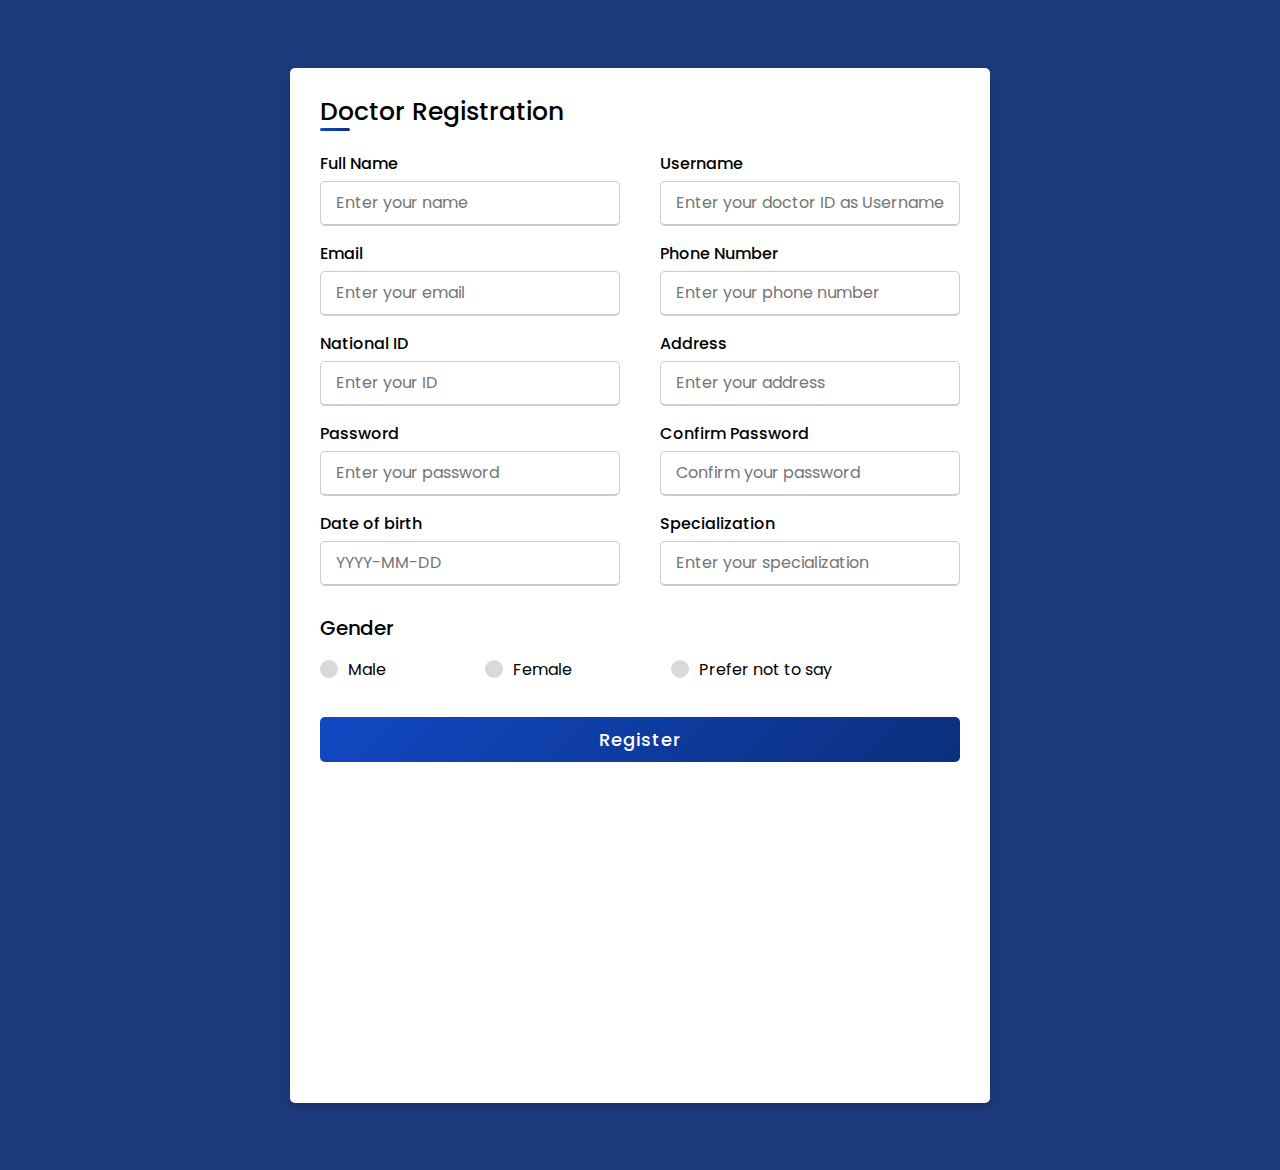
<file: doctor.html>
<!DOCTYPE html>

<html lang="en" dir="ltr">
  <head>
    <meta charset="UTF-8">
    <title> Cloud Computing Fundamentals-CCS212-Mini Project</title>
    <link rel="stylesheet" href="sty.css">
     <meta name="viewport" content="width=device-width, initial-scale=1.0">
   </head>
<body>
  <div class="container">
    <div class="title">Doctor Registration</div>
    <div class="content">
      <form action="#">
        <div class="user-details">

          <div class="input-box">
            <span class="details">Full Name</span>
            <input type="text" placeholder="Enter your name" required>
          </div>

          <div class="input-box">
            <span class="details">Username</span>
            <input type="text" placeholder="Enter your doctor ID as Username" required>
          </div>

          <div class="input-box">
            <span class="details">Email</span>
            <input type="text" placeholder="Enter your email" required>
          </div>

          <div class="input-box">
            <span class="details">Phone Number</span>
            <input type="text" placeholder="Enter your phone number" required>
          </div>

          <div class="input-box">
            <span class="details">National ID </span>
            <input type="text" placeholder="Enter your ID" required>
          </div>

          <div class="input-box">
            <span class="details">Address </span>
            <input type="text" placeholder="Enter your address" required>
          </div>

          <div class="input-box">
            <span class="details">Password</span>
            <input type="text" placeholder="Enter your password" required>
          </div>

          <div class="input-box">
            <span class="details">Confirm Password</span>
            <input type="text" placeholder="Confirm your password" required>
          </div>
        
         
          <div class="input-box">
            <span class="details">Date of birth</span>
            <input type="text" placeholder="YYYY-MM-DD" required>
          </div>

          <div class="input-box">
            <span class="details">Specialization</span>
            <input type="text" placeholder="Enter your specialization " required>
          </div>
        
        
        </div>
        <div class="gender-details">
          <input type="radio" name="gender" id="dot-1">
          <input type="radio" name="gender" id="dot-2">
          <input type="radio" name="gender" id="dot-3">
          <span class="gender-title">Gender</span>
          <div class="category">
            <label for="dot-1">
            <span class="dot one"></span>
            <span class="gender">Male</span>
          </label>
          <label for="dot-2">
            <span class="dot two"></span>
            <span class="gender">Female</span>
          </label>
          <label for="dot-3">
            <span class="dot three"></span>
            <span class="gender">Prefer not to say</span>
            </label>
          </div>


        </div>

        <div class="button">
          <input type="submit" onclick="location.href='thankyou.html';" value="Register">
          
        </div>

      </div> 
      </form>
    </div>
  </div>

</body>
</html>
</file>
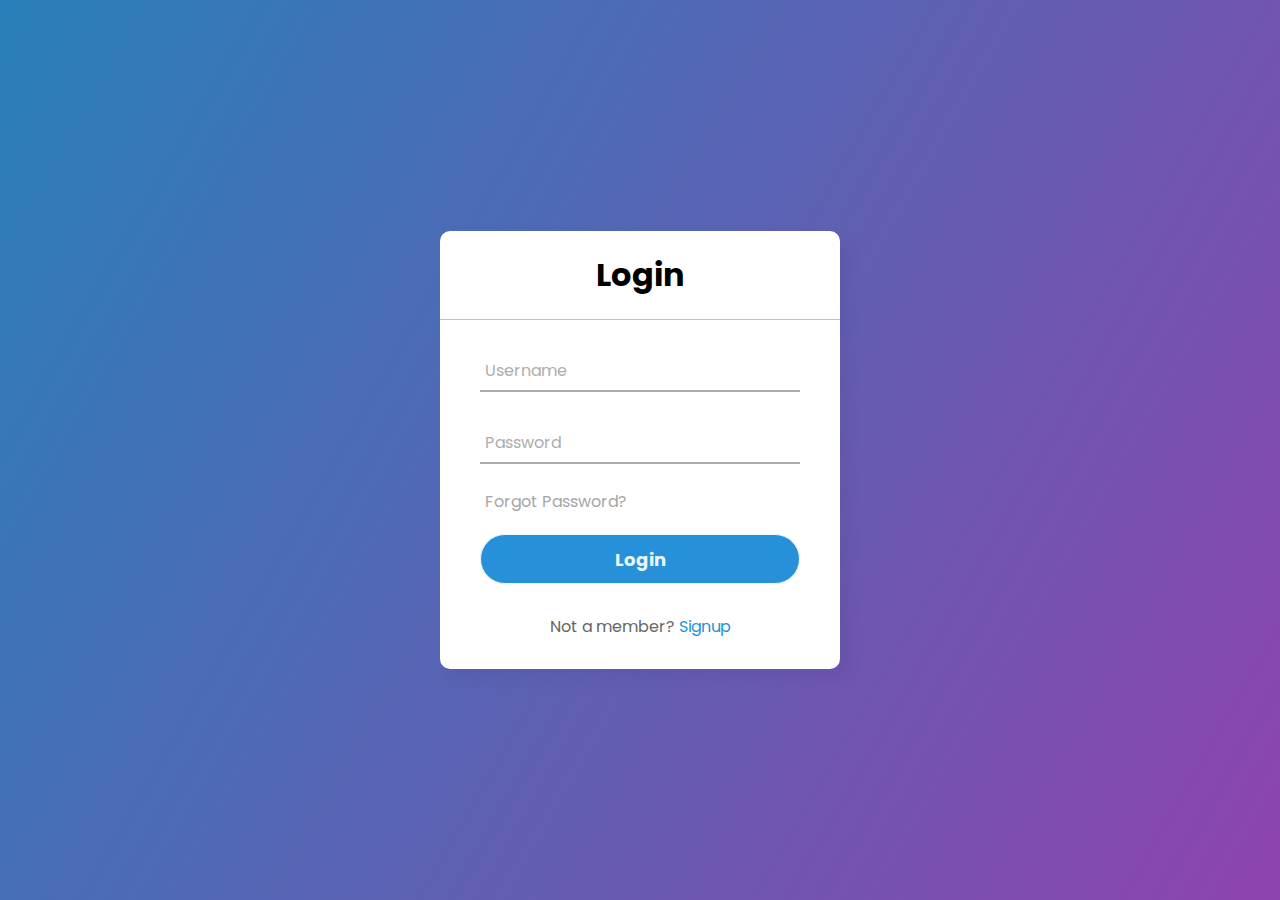
<file: logdoctor.html>
<!DOCTYPE html>
<html lang="en" dir="ltr">
  <head>
    <meta charset="utf-8">
    <title>Cloud Computing Fundamentals-CCS212-Mini Project</title>
    <link rel="stylesheet" href="stlogdoctor.css">
  </head>
  <body>
    <div class="center">
      <h1>Login</h1>
      <form method="post">
        <div class="txt_field">
          <input type="text" required>
          <span></span>
          <label>Username</label>
        </div>
        <div class="txt_field">
          <input type="password" required>
          <span></span>
          <label>Password</label>
        </div>
        <div class="pass">Forgot Password?</div>
        <input type="submit" value="Login">
        <div class="signup_link">
          Not a member? <a href="doctor.html">Signup</a>
        </div>
      </form>
    </div>

  </body>
</html>
</file>
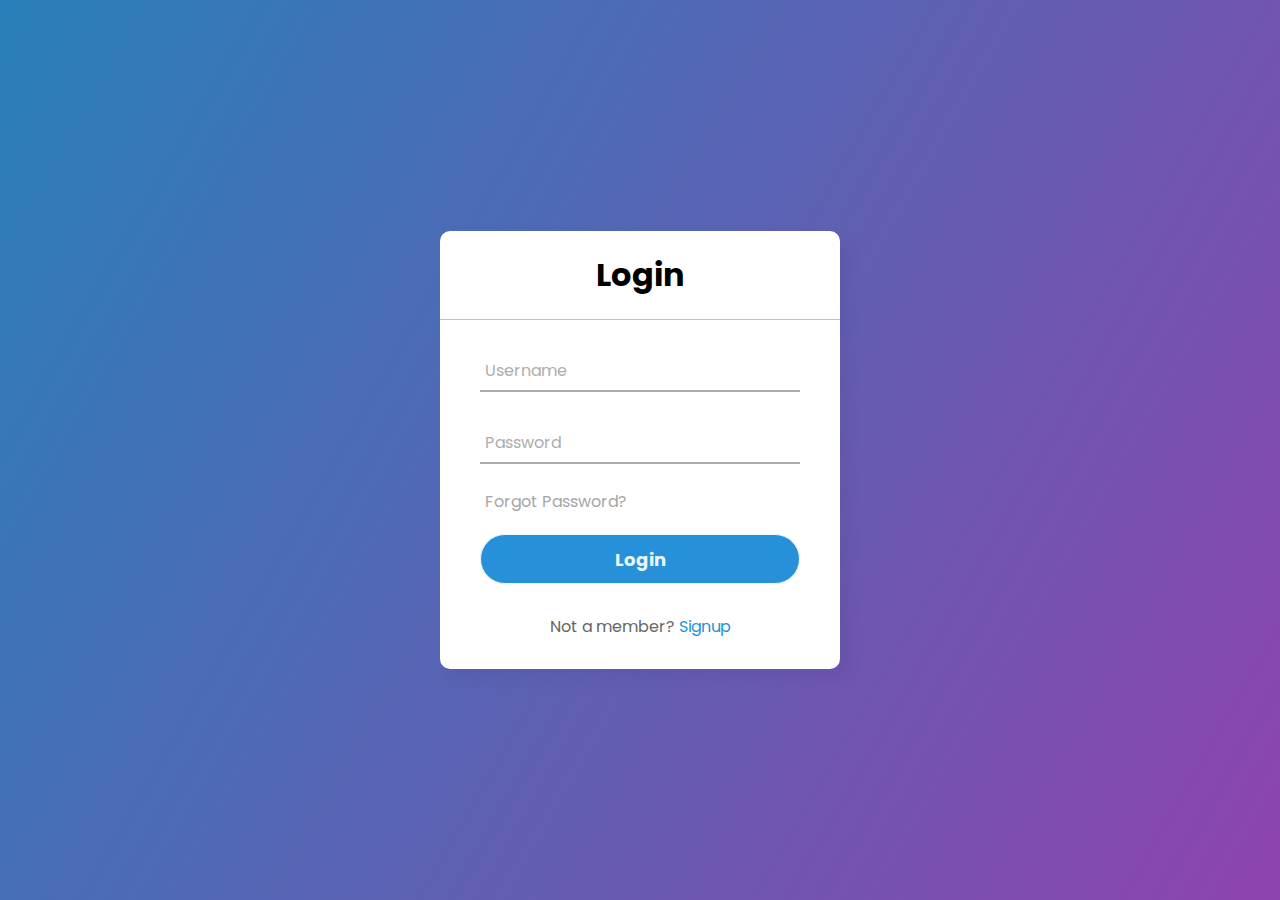
<file: logpatient.html>
<!DOCTYPE html>
<html lang="en" dir="ltr">
  <head>
    <meta charset="utf-8">
    <title>Cloud Computing Fundamentals-CCS212-Mini Project</title>
    <link rel="stylesheet" href="stlogpatient.css">
  </head>
  <body>
    <div class="center">
      <h1>Login</h1>
      <form method="post">
        <div class="txt_field">
          <input type="text" required>
          <span></span>
          <label>Username</label>
        </div>
        <div class="txt_field">
          <input type="password" required>
          <span></span>
          <label>Password</label>
        </div>
        <div class="pass">Forgot Password?</div>
        <input type="submit" value="Login">
        <div class="signup_link">
          Not a member? <a href="patient.html">Signup</a>
        </div>
      </form>
    </div>

  </body>
</html>
</file>
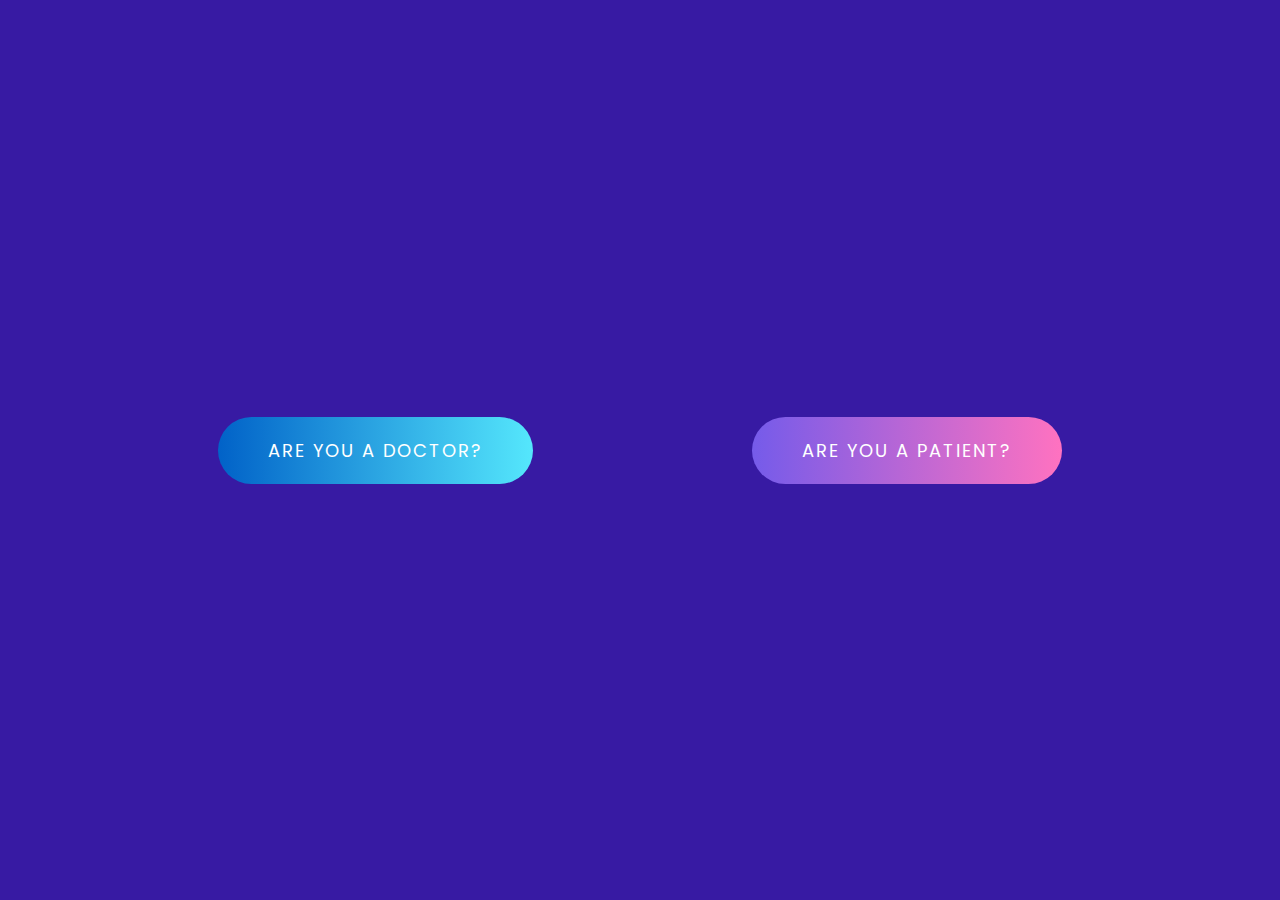
<file: search.html>
<!DOCTYPE html>
<html lang="en">

<head>
    <meta charset="UTF-8">
    <meta name="viewport" content="width=device-width, initial-scale=1.0">
    <link rel="stylesheet" href="./stsearch.css">
    <title>Cloud Computing Fundamentals-CCS212-Mini Project</title>
</head>

<body>

    <a href="logdoctor.html">Are You A Doctor?</a>
    <a href="logpatient.html">Are You A Patient?</a>

    <script src="./app.js"></script>
</body>

</html>
</file>
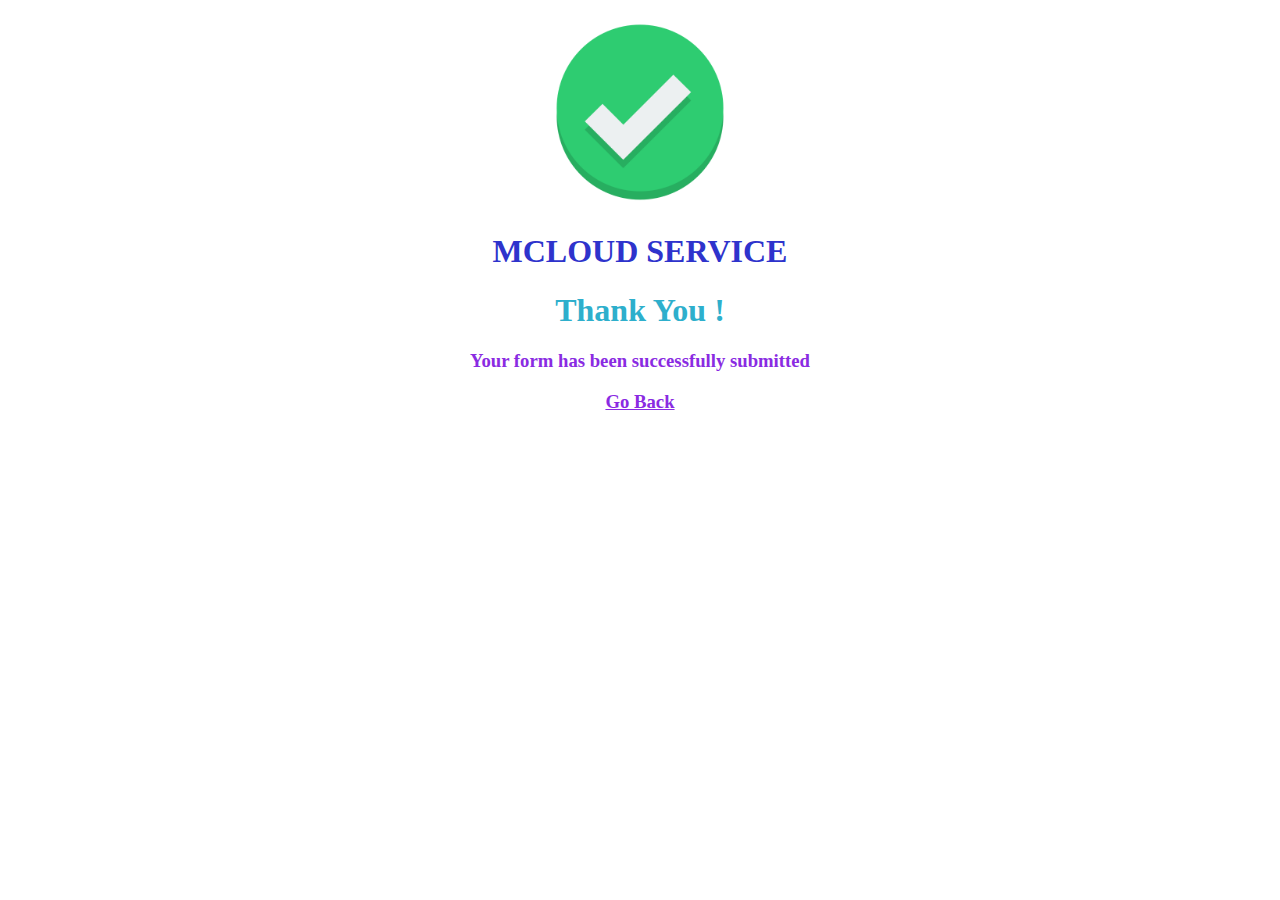
<file: thankyou.html>
<!DOCTYPE html>
<html lang="en">
<head>
    <meta charset="UTF-8">
    <meta name="viewport" content="width=device-width, initial-scale=1.0">
    <title>Cloud Computing Fundamentals-CCS212-Mini Project</title>
</head>
<body>
    <center>
        <img src="./images/tick mark.png" alt="Tick Mark Green" width="200px" height="200px">
        <h1 style="color: hsl(238, 63%, 49%);">MCLOUD SERVICE</h1>
        <h1 style="color: hsl(191, 63%, 49%);">Thank You !</h1>
        <h3 style="color: blueviolet;">Your form has been successfully submitted</h3>
        <h3><a style="color: blueviolet;" href="./index.html">Go Back</a></h3>
    </center>
</body>
</html>
</file>
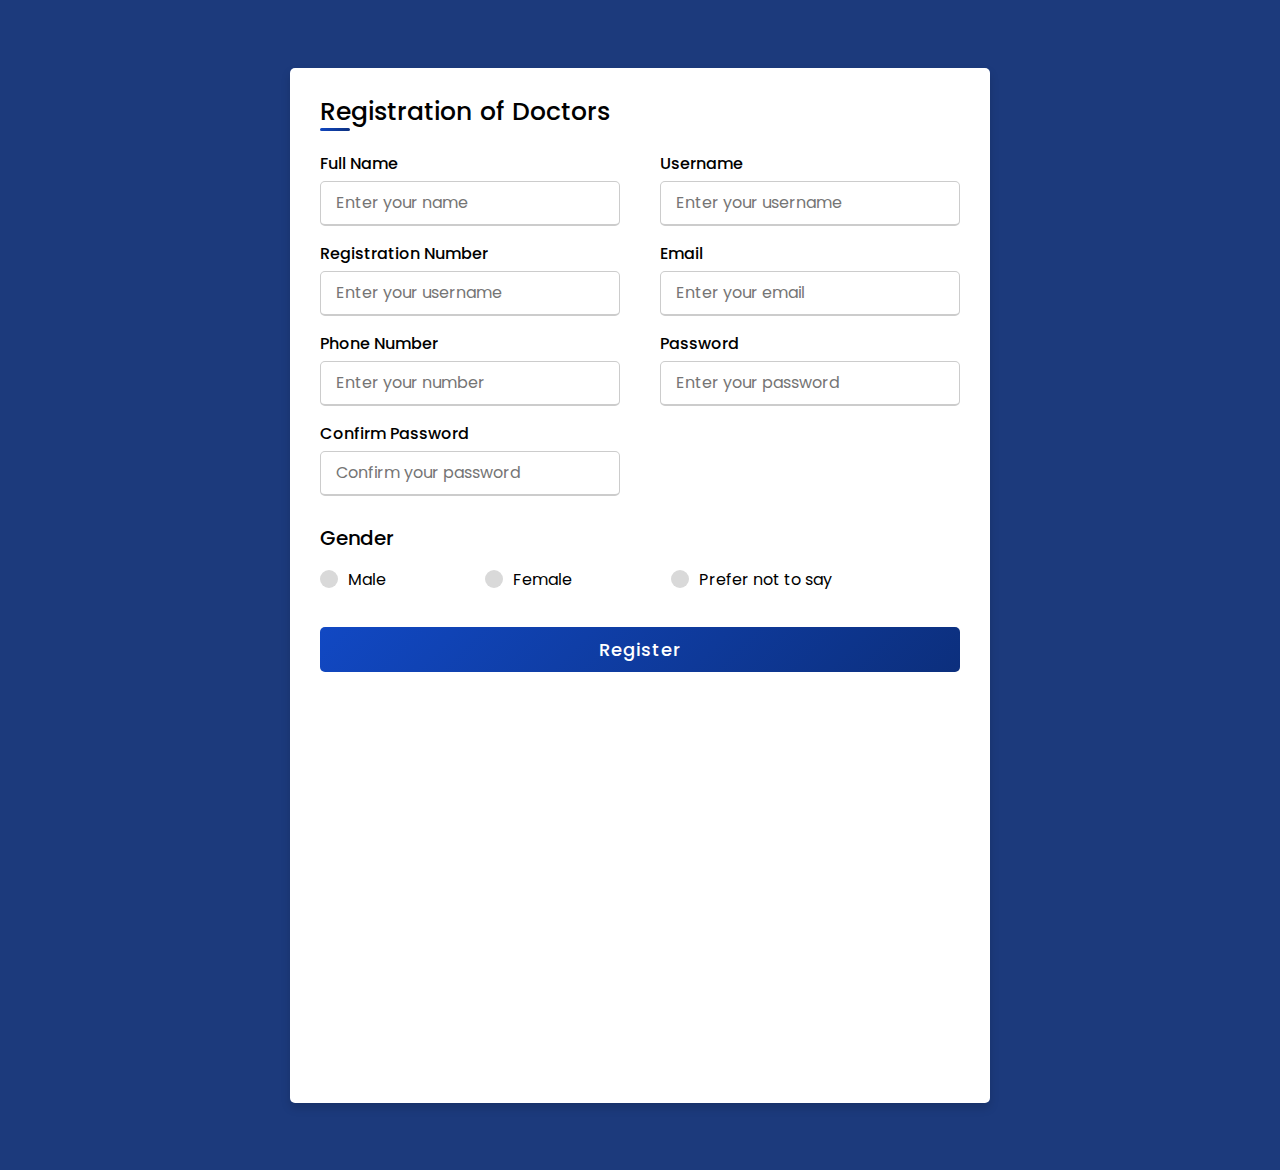
<file: view.html>
<!DOCTYPE html>
<!-- Designined by CodingLab - youtube.com/codinglabyt -->
<html lang="en" dir="ltr">
  <head>
    <meta charset="UTF-8">
    <title> Cloud Computing Fundamentals-CCS212-Mini Project </title>
    <link rel="stylesheet" href="sty.css">
     <meta name="viewport" content="width=device-width, initial-scale=1.0">
   </head>
<body>
   <a href="index.html"></a>
  <div class="container">
    <div class="title">Registration of Doctors</div>
    <div class="content">
      <form action="#">
        <div class="user-details">
          <div class="input-box">
            <span class="details">Full Name</span>
            <input type="text" placeholder="Enter your name" required>
          </div>
          <div class="input-box">
            <span class="details">Username</span>
            <input type="text" placeholder="Enter your username" required>
          </div>
          <div class="input-box">
            <span class="details">Registration Number</span>
            <input type="text" placeholder="Enter your username" required>
          </div>
          <div class="input-box">
            <span class="details">Email</span>
            <input type="text" placeholder="Enter your email" required>
          </div>
          <div class="input-box">
            <span class="details">Phone Number</span>
            <input type="text" placeholder="Enter your number" required>
          </div>
          <div class="input-box">
            <span class="details">Password</span>
            <input type="text" placeholder="Enter your password" required>
          </div>
          <div class="input-box">
            <span class="details">Confirm Password</span>
            <input type="text" placeholder="Confirm your password" required>
          </div>
        </div>
        <div class="gender-details">
          <input type="radio" name="gender" id="dot-1">
          <input type="radio" name="gender" id="dot-2">
          <input type="radio" name="gender" id="dot-3">
          <span class="gender-title">Gender</span>
          <div class="category">
            <label for="dot-1">
            <span class="dot one"></span>
            <span class="gender">Male</span>
          </label>
          <label for="dot-2">
            <span class="dot two"></span>
            <span class="gender">Female</span>
          </label>
          <label for="dot-3">
            <span class="dot three"></span>
            <span class="gender">Prefer not to say</span>
            </label>
          </div>
        </div>
        <div class="button">
          <input type="submit" value="Register">
        </div>
      </form>
    </div>
  </div>

</body>
</html>
</file>
<file: sty.css>
@import url('https://fonts.googleapis.com/css2?family=Poppins:wght@200;300;400;500;600;700&display=swap');
*{
  margin: 0;
  padding: 0;
  box-sizing: border-box;
  font-family: 'Poppins',sans-serif;
}
body{
  height: 130vh;
  display: flex;
  justify-content: center;
  align-items: center;
  padding: 10px;
  background-color: rgb(5 38 111 / 91%);
}
.container{
  max-width: 700px;
  width: 100%;
  height: 90%;
  background-color: #fff;
  padding: 25px 30px;
  border-radius: 5px;
  box-shadow: 0 5px 10px rgba(0,0,0,0.15);
}
.container .title{
  font-size: 25px;
  font-weight: 500;
  position: relative;
}
.container .title::before{
  content: "";
  position: absolute;
  left: 0;
  bottom: 0;
  height: 3px;
  width: 30px;
  border-radius: 5px;
  background: linear-gradient(135deg, #1148c3, #0c2f7d);
}
.content form .user-details{
  display: flex;
  flex-wrap: wrap;
  justify-content: space-between;
  margin: 20px 0 12px 0;
}
form .user-details .input-box{
  margin-bottom: 15px;
  width: calc(100% / 2 - 20px);
}
form .input-box span.details{
  display: block;
  font-weight: 500;
  margin-bottom: 5px;
}
.user-details .input-box input{
  height: 45px;
  width: 100%;
  outline: none;
  font-size: 16px;
  border-radius: 5px;
  padding-left: 15px;
  border: 1px solid #ccc;
  border-bottom-width: 2px;
  transition: all 0.3s ease;
}
.user-details .input-box input:focus,
.user-details .input-box input:valid{
  border-color: #1148c3;
}
 form .gender-details .gender-title{
  font-size: 20px;
  font-weight: 500;
 }
 form .category{
   display: flex;
   width: 80%;
   margin: 14px 0 ;
   justify-content: space-between;
 }
 form .category label{
   display: flex;
   align-items: center;
   cursor: pointer;
 }
 form .category label .dot{
  height: 18px;
  width: 18px;
  border-radius: 50%;
  margin-right: 10px;
  background: #d9d9d9;
  border: 5px solid transparent;
  transition: all 0.3s ease;
}
 #dot-1:checked ~ .category label .one,
 #dot-2:checked ~ .category label .two,
 #dot-3:checked ~ .category label .three{
   background: #1148c3;
   border-color: #d9d9d9;
 }
 form input[type="radio"]{
   display: none;
 }
 form .button{
   height: 45px;
   margin: 35px 0
 }
 form .button input{
   height: 100%;
   width: 100%;
   border-radius: 5px;
   border: none;
   color: #fff;
   font-size: 18px;
   font-weight: 500;
   letter-spacing: 1px;
   cursor: pointer;
   transition: all 0.3s ease;
   background: linear-gradient(135deg, #1148c3, #0c2f7d);
 }
 form .button input:hover{
  /* transform: scale(0.99); */
  background: linear-gradient(-135deg, #1148c3, #0c2f7d);
  }
 @media(max-width: 584px){
 .container{
  max-width: 100%;
}
form .user-details .input-box{
    margin-bottom: 15px;
    width: 100%;
  }
  form .category{
    width: 100%;
  }
  .content form .user-details{
    max-height: 300px;
    overflow-y: scroll;
  }
  .user-details::-webkit-scrollbar{
    width: 5px;
  }
  }
  @media(max-width: 459px){
  .container .content .category{
    flex-direction: column;
  }
}
</file>
<file: stlogdoctor.css>
@import url('https://fonts.googleapis.com/css2?family=Noto+Sans:wght@700&family=Poppins:wght@400;500;600&display=swap');
*{
  margin: 0;
  padding: 0;
  box-sizing: border-box;
  font-family: "Poppins", sans-serif;
}
body{
  margin: 0;
  padding: 0;
  background: linear-gradient(120deg,#2980b9, #8e44ad);
  height: 100vh;
  overflow: hidden;
}
.center{
  position: absolute;
  top: 50%;
  left: 50%;
  transform: translate(-50%, -50%);
  width: 400px;
  background: white;
  border-radius: 10px;
  box-shadow: 10px 10px 15px rgba(0,0,0,0.05);
}
.center h1{
  text-align: center;
  padding: 20px 0;
  border-bottom: 1px solid silver;
}
.center form{
  padding: 0 40px;
  box-sizing: border-box;
}
form .txt_field{
  position: relative;
  border-bottom: 2px solid #adadad;
  margin: 30px 0;
}
.txt_field input{
  width: 100%;
  padding: 0 5px;
  height: 40px;
  font-size: 16px;
  border: none;
  background: none;
  outline: none;
}
.txt_field label{
  position: absolute;
  top: 50%;
  left: 5px;
  color: #adadad;
  transform: translateY(-50%);
  font-size: 16px;
  pointer-events: none;
  transition: .5s;
}
.txt_field span::before{
  content: '';
  position: absolute;
  top: 40px;
  left: 0;
  width: 0%;
  height: 2px;
  background: #2691d9;
  transition: .5s;
}
.txt_field input:focus ~ label,
.txt_field input:valid ~ label{
  top: -5px;
  color: #2691d9;
}
.txt_field input:focus ~ span::before,
.txt_field input:valid ~ span::before{
  width: 100%;
}
.pass{
  margin: -5px 0 20px 5px;
  color: #a6a6a6;
  cursor: pointer;
}
.pass:hover{
  text-decoration: underline;
}
input[type="submit"]{
  width: 100%;
  height: 50px;
  border: 1px solid;
  background: #2691d9;
  border-radius: 25px;
  font-size: 18px;
  color: #e9f4fb;
  font-weight: 700;
  cursor: pointer;
  outline: none;
}
input[type="submit"]:hover{
  border-color: #2691d9;
  transition: .5s;
}
.signup_link{
  margin: 30px 0;
  text-align: center;
  font-size: 16px;
  color: #666666;
}
.signup_link a{
  color: #2691d9;
  text-decoration: none;
}
.signup_link a:hover{
  text-decoration: underline;
}
</file>
<file: stlogpatient.css>
@import url('https://fonts.googleapis.com/css2?family=Noto+Sans:wght@700&family=Poppins:wght@400;500;600&display=swap');
*{
  margin: 0;
  padding: 0;
  box-sizing: border-box;
  font-family: "Poppins", sans-serif;
}
body{
  margin: 0;
  padding: 0;
  background: linear-gradient(120deg,#2980b9, #8e44ad);
  height: 100vh;
  overflow: hidden;
}
.center{
  position: absolute;
  top: 50%;
  left: 50%;
  transform: translate(-50%, -50%);
  width: 400px;
  background: white;
  border-radius: 10px;
  box-shadow: 10px 10px 15px rgba(0,0,0,0.05);
}
.center h1{
  text-align: center;
  padding: 20px 0;
  border-bottom: 1px solid silver;
}
.center form{
  padding: 0 40px;
  box-sizing: border-box;
}
form .txt_field{
  position: relative;
  border-bottom: 2px solid #adadad;
  margin: 30px 0;
}
.txt_field input{
  width: 100%;
  padding: 0 5px;
  height: 40px;
  font-size: 16px;
  border: none;
  background: none;
  outline: none;
}
.txt_field label{
  position: absolute;
  top: 50%;
  left: 5px;
  color: #adadad;
  transform: translateY(-50%);
  font-size: 16px;
  pointer-events: none;
  transition: .5s;
}
.txt_field span::before{
  content: '';
  position: absolute;
  top: 40px;
  left: 0;
  width: 0%;
  height: 2px;
  background: #2691d9;
  transition: .5s;
}
.txt_field input:focus ~ label,
.txt_field input:valid ~ label{
  top: -5px;
  color: #2691d9;
}
.txt_field input:focus ~ span::before,
.txt_field input:valid ~ span::before{
  width: 100%;
}
.pass{
  margin: -5px 0 20px 5px;
  color: #a6a6a6;
  cursor: pointer;
}
.pass:hover{
  text-decoration: underline;
}
input[type="submit"]{
  width: 100%;
  height: 50px;
  border: 1px solid;
  background: #2691d9;
  border-radius: 25px;
  font-size: 18px;
  color: #e9f4fb;
  font-weight: 700;
  cursor: pointer;
  outline: none;
}
input[type="submit"]:hover{
  border-color: #2691d9;
  transition: .5s;
}
.signup_link{
  margin: 30px 0;
  text-align: center;
  font-size: 16px;
  color: #666666;
}
.signup_link a{
  color: #2691d9;
  text-decoration: none;
}
.signup_link a:hover{
  text-decoration: underline;
}
</file>
<file: stsearch.css>
@import url('https://fonts.googleapis.com/css2?family=Poppins:wght@300;400&display=swap');

* {
    margin: 0;
    padding: 0;
    box-sizing: border-box;
}

body {
    font-family: 'Poppins', sans-serif;
    display: flex;
    justify-content: space-evenly;
    align-items: center;
    min-height: 100vh;
    //flex-direction: column;
    background: linear-gradient(135deg, #371aa3, #371aa3);
}

a {
    position: relative;
    display: inline-block;
    padding: 20px 50px;
    margin: 10px 0px;
    overflow: hidden;
    color: #fff;
    text-decoration: none;
    text-transform: uppercase;
    font-size: 18px;
    letter-spacing: 2px;
    border-radius: 40px;
    background: linear-gradient(90deg, #0162c8, #55e7fc);
}

a:nth-child(2) {
    background: linear-gradient(90deg, #755bea, #ff72c0);
}

span {
    position: absolute;
    background: #fff;
    transform: translate(-50%, -50%);
    pointer-events: none;
    border-radius: 50%;
    animation: ripple 0.8s linear infinite;
}

@keyframes ripple {
    0% {
        width: 0px;
        height: 0px;
        opacity: 0.5;
    }

    100% {
        width: 500px;
        height: 500px;
        opacity: 0;
    }
}
</file>
